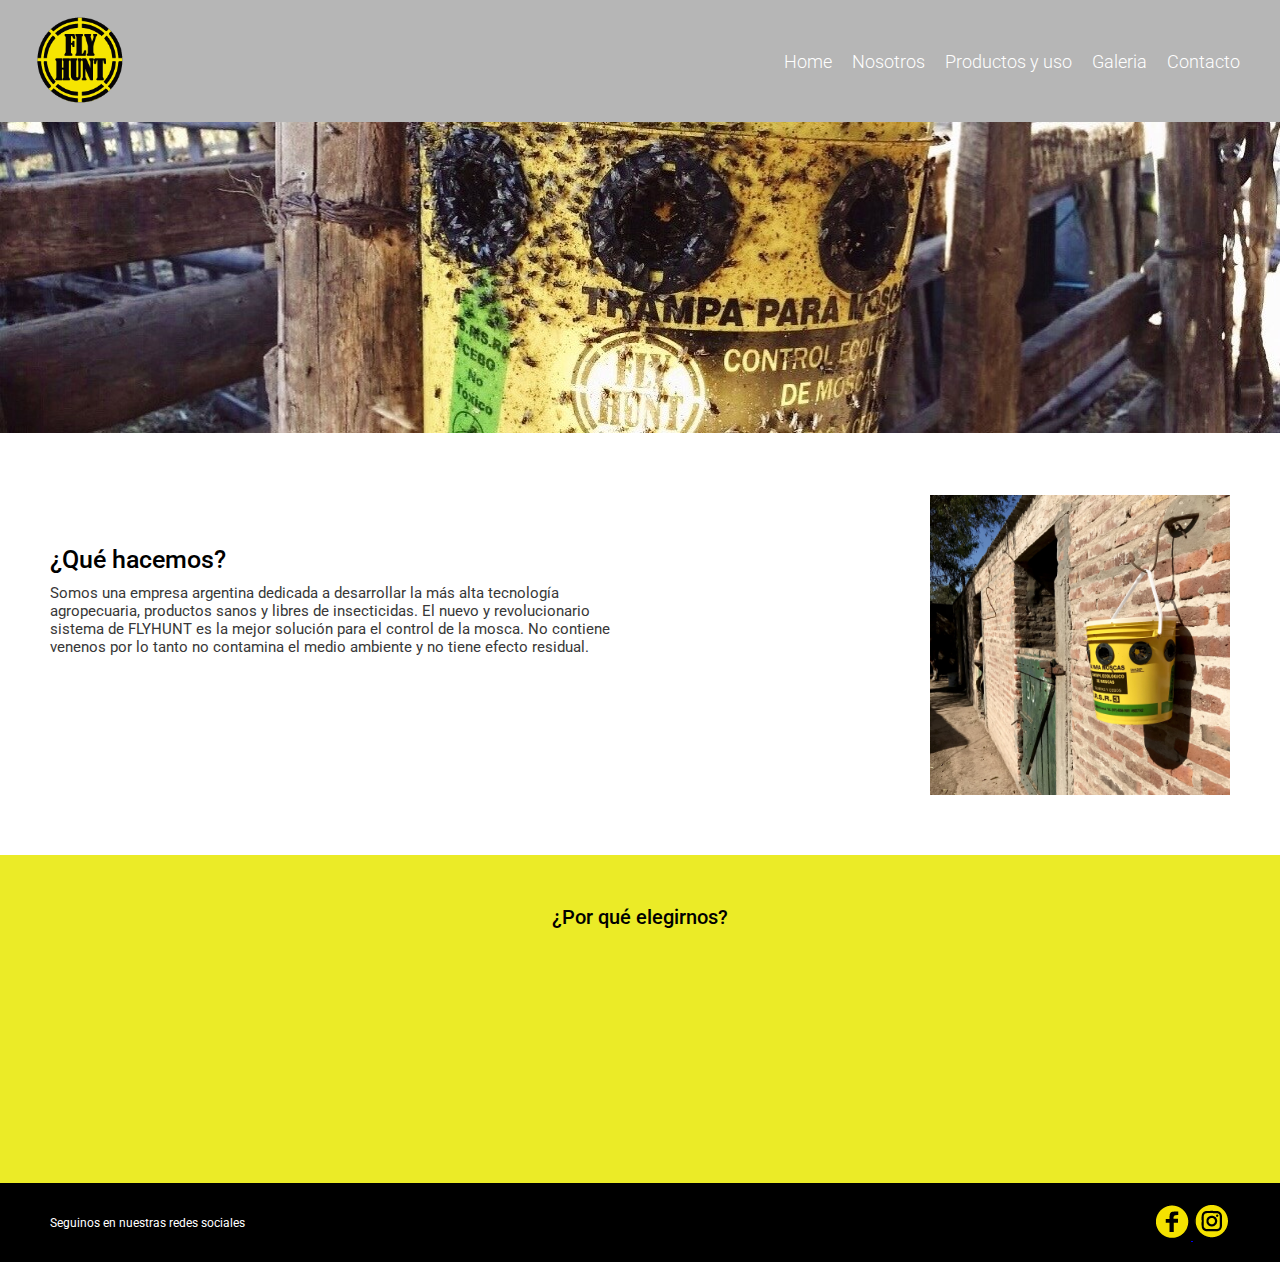
<file: index.html>
<!DOCTYPE html>
<html lang="es">

<head>
    <meta charset="UTF-8">
    <meta name="viewport" content="width=device-width, initial-scale=1.0">
    <link rel="shortcut icon" href="img/favicon.png">
    <link rel="stylesheet" href="css/style.css">
    <link rel="stylesheet" href="css/animate.css">
    <title>FlyHunt - Trampas ecologicas para moscas</title>
</head>

<body>
    <div id="contenedorPrincipalIndex">
        <!-- comienza header -->
        <header class="contenedorBotonera">
            <a href="index.html">
                <img class="logo" src="img/logo.png" alt="logo de FlyHunt - Trampas ecologicas para moscas">
            </a>
            <nav>
                <ul>
                    <li><a href="index.html">Home</a></li>
                    <li><a href="pages/nosotros.html">Nosotros</a></li>
                    <li><a href="pages/productos-y-uso.html">Productos y uso</a></li>
                    <li><a href="pages/galeria.html">Galeria</a></li>
                    <li><a href="pages/contacto.html">Contacto</a></li>
                </ul>
            </nav>
        </header>
        <!-- finaliza header -->


        <!-- comienza sección con imagen principal -->
        <section class="contenedorImagenPrincipalHome">
            <img src="img/imagen-principal.jpg" alt="FlyHunt imagen principal" class="w100">
        </section>
        <!-- finaliza sección con imagen principal -->

        <!-- comienza sección '¿qué hacemos?' -->
        <section class="contenedorQueHacemos">
            <div class="contenedorQueHacemos__cajaEncabezadoYTexto">
                <h1 class="contenedorQueHacemos__encabezado">¿Qué hacemos?</h1>
                <p class="contenedorQueHacemos__texto">Somos una empresa argentina dedicada a desarrollar la más alta tecnología agropecuaria, productos sanos y libres de insecticidas. El nuevo y revolucionario sistema de FLYHUNT es la mejor solución para el control de la mosca. No contiene
                    venenos por lo tanto no contamina el medio ambiente y no tiene efecto residual.</p>
            </div>
            <div class="contenedorQueHacemos__cajaImagen">
                <img src="img/imagen-que-hacemos.jpg" alt="Trampa FlyHunt">
            </div>
        </section>
        <!-- finaliza sección '¿qué hacemos?' -->

        <!-- comienza sección '¿por qué elegirnos?' -->
        <section class="contenedorPorQueElegirnos">
            <h2 class="contenedorPorQueElegirnos__encabezado">¿Por qué elegirnos?</h2>
            <div class="contenedorPorQueElegirnos__contenedorItems">
                <div class="contenedorPorQueElegirnos__item wow bounceIn">
                    <img src="img/moneyicon.png" alt="icono plata">
                    <h3>Bajo costo</h3>
                    <p>Lorem ipsum dolor sit amet, consectetur adipisicing elit.</p>
                </div>
                <div class="contenedorPorQueElegirnos__item mrglr wow bounceIn">
                    <img src="img/timeicon.png" alt="icono tiempo">
                    <h3>Velocidad</h3>
                    <p>Lorem ipsum dolor sit amet, consectetur adipisicing elit.</p>
                </div>
                <div class="contenedorPorQueElegirnos__item wow bounceIn">
                    <img src="img/ecoicon.png" alt="icono ecologico">
                    <h3>Ecofriendly</h3>
                    <p>Lorem ipsum dolor sit amet, consectetur adipisicing elit.</p>
                </div>
            </div>
        </section>
        <!-- finaliza sección '¿por qué elegirnos?' -->





        <!-- arranca footer -->
        <footer class="contenedorFooter">
            <div class="footer__texto">
                <span>Seguinos en nuestras redes sociales</span>
            </div>
            <div class="footer__redes">
                <a href="https://facebook.com/flyhuntok" target="_blank">
                    <img src="img/facebook.png" alt="acceso a facebook">
                </a>
                <a href="https://instagram.com/flyhuntok" target="_blank">
                    <img src="img/instagram.png" alt="acceso a instagram">
                </a>
            </div>
        </footer>
    </div>
    <!-- termina footer -->
    <script src="js/wow.min.js"></script>
    <script>
        new WOW().init();
    </script>
</body>

</html>
</file>
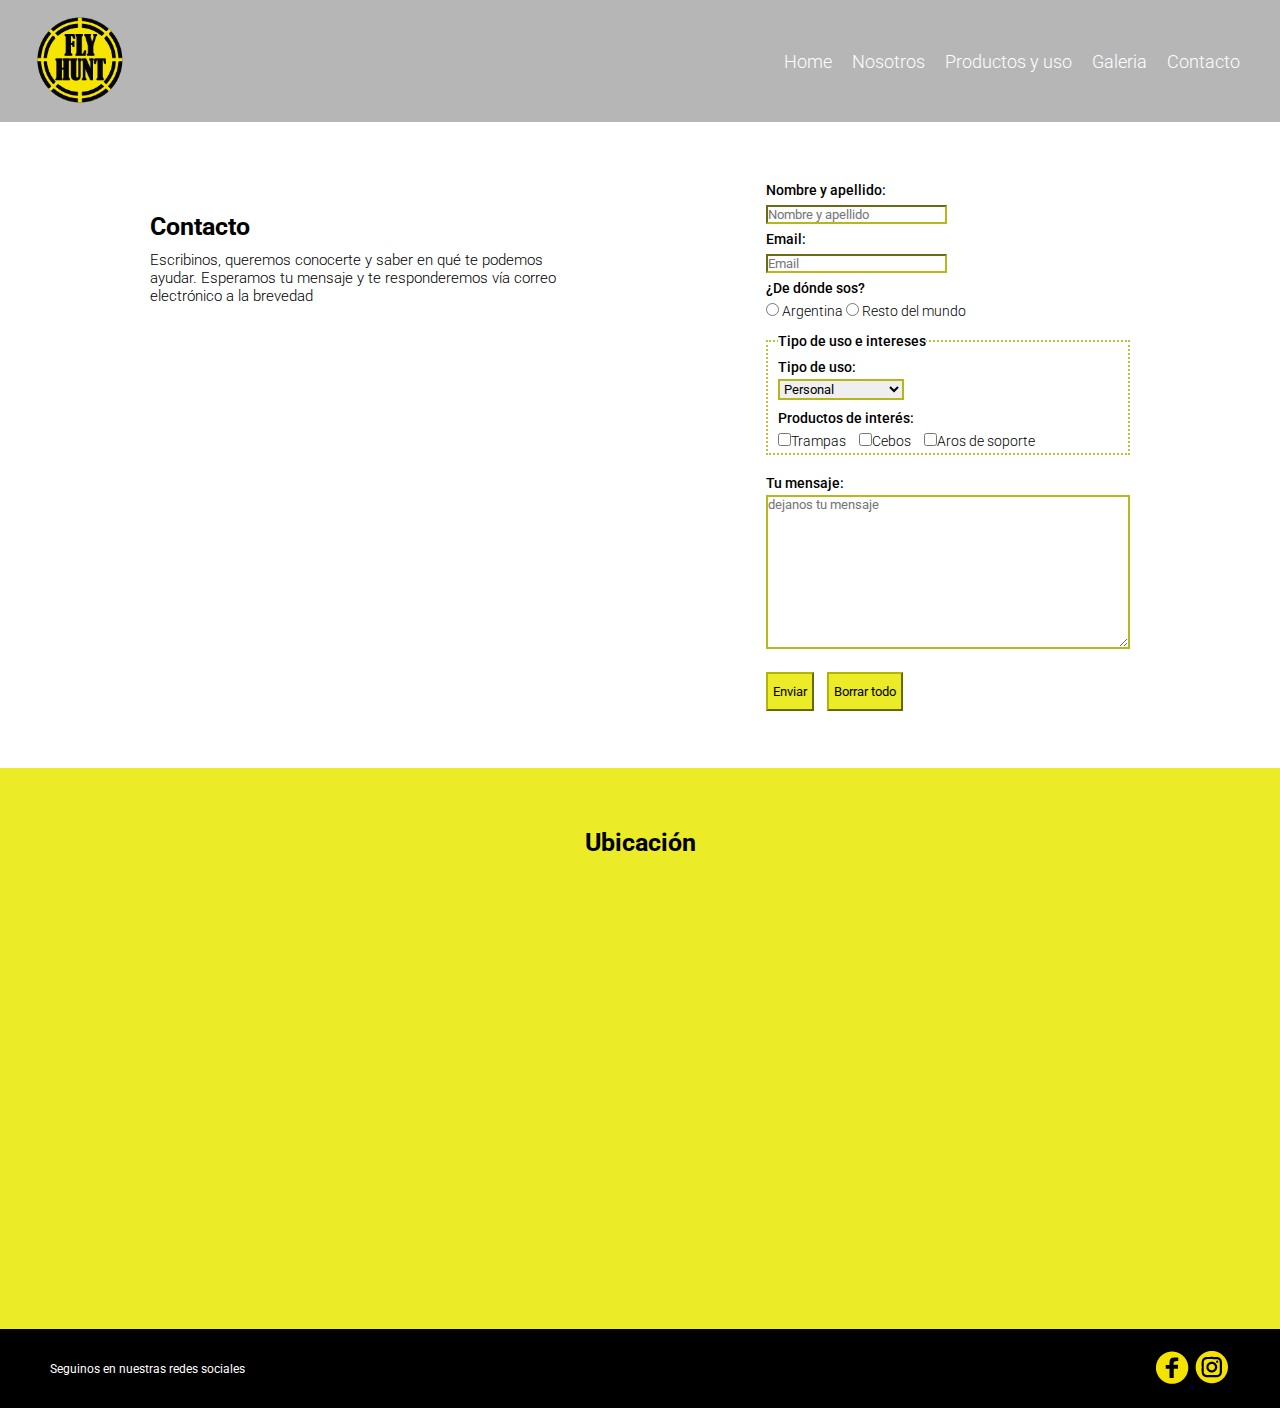
<file: pages/contacto.html>
<!DOCTYPE html>
<html lang="es">

<head>
    <meta charset="UTF-8">
    <meta name="viewport" content="width=device-width, initial-scale=1.0">
    <link rel="shortcut icon" href="../img/favicon.png">
    <link rel="stylesheet" href="../css/style.css">
    <link rel="stylesheet" href="../css/animate.css">
    <title>Contacto - FlyHunt - Trampas ecologicas para moscas</title>
</head>

<body>
    <!-- inicia header -->
    <header class="contenedorBotonera">
        <a href="../index.html">
            <img class="logo" src="../img/logo.png" alt="logo de FlyHunt - Trampas ecologicas para moscas">
        </a>
        <nav>
            <ul>
                <li><a href="../index.html">Home</a></li>
                <li><a href="nosotros.html">Nosotros</a></li>
                <li><a href="productos-y-uso.html">Productos y uso</a></li>
                <li><a href="galeria.html">Galeria</a></li>
                <li><a href="contacto.html">Contacto</a></li>
            </ul>
        </nav>
    </header>
    <!-- finaliza header -->
    <!-- inicia seccion principal pagina contacto -->
    <main>
        <!-- comienza la sección del formulario de contacto con su título y descripción -->
        <section>
            <article class="contenedorPrincipalFormulario">
                <div class="contenedorPrincipalFormulario__cajaEncabezado">
                    <h1 class="contenedorPrincipalFormulario__encabezado">Contacto</h1>
                    <p class="contenedorPrincipalFormulario__texto">Escribinos, queremos conocerte y saber en qué te podemos ayudar. Esperamos tu mensaje y te responderemos vía correo electrónico a la brevedad</p>
                </div>
                <div class="contenedorPrincipalFormulario__cajaFormulario">
                    <form>
                        <label for="nombre-apellido">Nombre y apellido:</label>
                        <input type="text" name="nombre-apellido" placeholder="Nombre y apellido">
                        <label for="email">Email:</label>
                        <input type="text" name="email" placeholder="Email">
                        <label for="ubicacion">¿De dónde sos?</label>
                        <input type="radio" name="ubicacion" value="argentina">
                        <span>Argentina</span>
                        <input type="radio" name="ubicacion" value="exterior">
                        <span>Resto del mundo</span>
                        <fieldset>
                            <legend>Tipo de uso e intereses</legend>
                            <label class="mrgt1r" for="tipo-de-uso">Tipo de uso:</label>
                            <select class="mrgb1r" name="tipo-de-uso">
                            <option value="personal">Personal</option>
                            <option value="empresa-pequeña">Empresa pequeña</option>
                            <option value="empresa-mediana">Empresa mediana</option>
                            <option value="empresa-grande">Empresa grande</option>
                            </select>
                            <label for="intereses">Productos de interés:</label>
                            <input type="checkbox" name="intereses" value="trampas">Trampas
                            <input class="mrgl1r" type="checkbox" name="intereses" value="cebos">Cebos
                            <input class="mrgl1r" type="checkbox" name="intereses" value="aros">Aros de soporte
                        </fieldset>
                        <label for="mensajeusuario">Tu mensaje:</label>
                        <textarea name="mensajeusuario" cols="30" rows="10" placeholder="dejanos tu mensaje"></textarea>
                        <input class="buttonFly" type="submit" value="Enviar">
                        <input class="mrgl1r buttonFly" type="reset" value="Borrar todo">
                    </form>
                </div>
            </article>
        </section>
        <!-- finaliza la sección del formulario de contacto con su título y descripción -->


        <!-- comienza seccion para mostrar mapa -->
        <section class="contenedorMapa wow bounceInUp">
            <article>
                <h2 class="contenedorMapa__encabezado">Ubicación</h2>
                <iframe src="https://www.google.com/maps/embed?pb=!1m18!1m12!1m3!1d3284.029779155979!2d-58.38758398504374!3d-34.603408480459485!2m3!1f0!2f0!3f0!3m2!1i1024!2i768!4f13.1!3m3!1m2!1s0x95bccac678504f45%3A0xf2519648a88ea112!2sTalcahuano%20446%2C%20C1013%20CABA!5e0!3m2!1ses-419!2sar!4v1655489127760!5m2!1ses-419!2sar"
                    style="border:0;" allowfullscreen="" loading="lazy" referrerpolicy="no-referrer-when-downgrade"></iframe>
            </article>
        </section>
        <!-- finaliza seccion para mostrar mapa-->
    </main>
    <!-- finaliza seccion principal pagina contacto -->
    <!-- arranca footer -->
    <footer>
        <div class="footer__texto">
            <span>Seguinos en nuestras redes sociales</span>
        </div>
        <div class="footer__redes">
            <a href="https://facebook.com/flyhuntok" target="_blank">
                <img src="../img/facebook.png" alt="acceso a facebook">
            </a>
            <a href="https://instagram.com/flyhuntok" target="_blank">
                <img src="../img/instagram.png" alt="acceso a instagram">
            </a>
        </div>
    </footer>
    <!-- termina footer -->
    <script src="../js/wow.min.js"></script>
    <script>
        new WOW().init();
    </script>
</body>

</html>
</file>
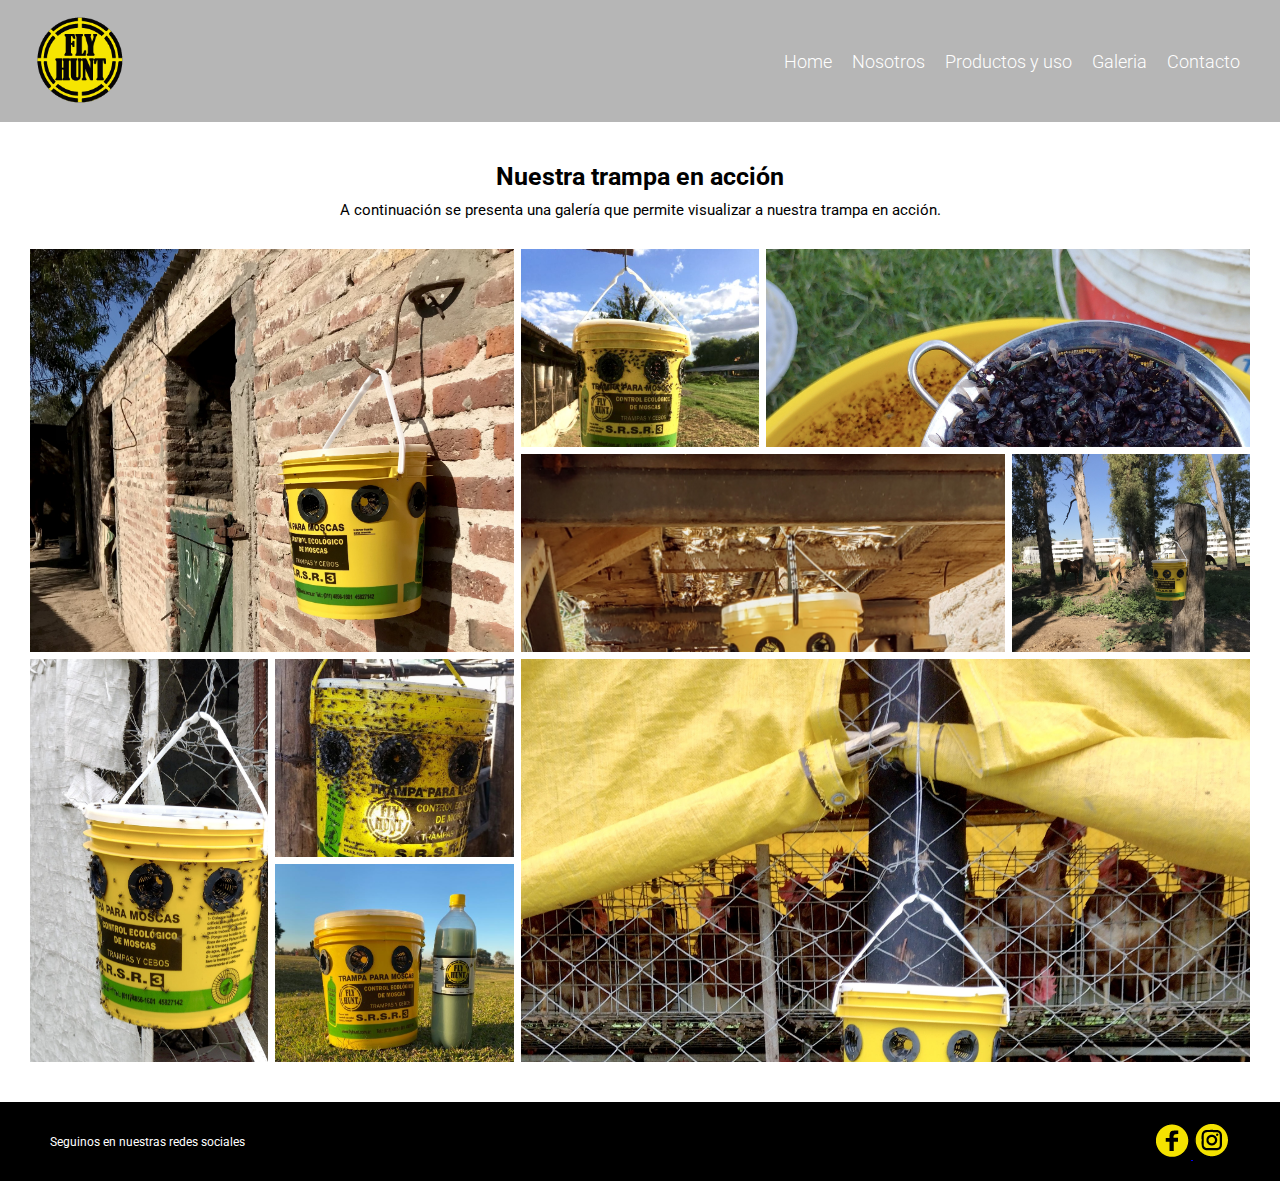
<file: pages/galeria.html>
<!DOCTYPE html>
<html lang="es">

<head>
    <meta charset="UTF-8">
    <meta name="viewport" content="width=device-width, initial-scale=1.0">
    <link rel="shortcut icon" href="../img/favicon.png">
    <link rel="stylesheet" href="../css/style.css">
    <title>Galería - FlyHunt - Trampas ecologicas para moscas</title>
</head>

<body>
    <!-- inicio header -->
    <header class="contenedorBotonera">
        <a href="../index.html">
            <img class="logo" src="../img/logo.png" alt="logo de FlyHunt - Trampas ecologicas para moscas">
        </a>
        <nav>
            <ul>
                <li><a href="../index.html">Home</a></li>
                <li><a href="nosotros.html">Nosotros</a></li>
                <li><a href="productos-y-uso.html">Productos y uso</a></li>
                <li><a href="galeria.html">Galeria</a></li>
                <li><a href="contacto.html">Contacto</a></li>
            </ul>
        </nav>
    </header>
    <!-- fin header -->

    <!-- comienza seccion principal de galeria -->
    <main>
        <!-- comienza seccion para mostrar imagenes -->
        <section class="galeria">
            <h1 class="galeria__encabezado">Nuestra trampa en acción</h1>
            <p class="galeria__texto">A continuación se presenta una galería que permite visualizar a nuestra trampa en acción.</p>
            <div id="contenedorImagenes">

                <div class="contenedorImagenes__item1 caracteristicasGeneralesContenedorGaleria">
                    <a class="w100" target="_blank" href="../img/galeria/1.jpg"></a>
                </div>
                <div class="contenedorImagenes__item2 caracteristicasGeneralesContenedorGaleria">
                    <a class="w100" target="_blank" href="../img/galeria/2.jpg"></a>
                </div>
                <div class="contenedorImagenes__item3 caracteristicasGeneralesContenedorGaleria">
                    <a class="w100" target="_blank" href="../img/galeria/3.jpg"></a>
                </div>
                <div class="contenedorImagenes__item4 caracteristicasGeneralesContenedorGaleria">
                    <a class="w100" target="_blank" href="../img/galeria/4.jpg"></a>
                </div>
                <div class="contenedorImagenes__item5 caracteristicasGeneralesContenedorGaleria">
                    <a class="w100" target="_blank" href="../img/galeria/5.jpg"></a>
                </div>
                <div class="contenedorImagenes__item6 caracteristicasGeneralesContenedorGaleria">
                    <a class="w100" target="_blank" href="../img/galeria/6.JPG"></a>
                </div>
                <div class="contenedorImagenes__item7 caracteristicasGeneralesContenedorGaleria">
                    <a class="w100" target="_blank" href="../img/galeria/7.JPG"></a>
                </div>
                <div class="contenedorImagenes__item8 caracteristicasGeneralesContenedorGaleria">
                    <a class="w100" target="_blank" href="../img/galeria/8.jpg"></a>
                </div>
                <div class="contenedorImagenes__item9 caracteristicasGeneralesContenedorGaleria">
                    <a class="w100" target="_blank" href="../img/galeria/9.jpg"></a>
                </div>
            </div>
        </section>
        <!-- finaliza seccion para mostrar imagenes -->
    </main>
    <!-- finaliza seccion principal de galeria -->


    <!-- arranca footer -->
    <footer>
        <div class="footer__texto">
            <span>Seguinos en nuestras redes sociales</span>
        </div>
        <div class="footer__redes">
            <a href="https://facebook.com/flyhuntok" target="_blank">
                <img src="../img/facebook.png" alt="acceso a facebook">
            </a>
            <a href="https://instagram.com/flyhuntok" target="_blank">
                <img src="../img/instagram.png" alt="acceso a instagram">
            </a>
        </div>
    </footer>
    <!-- termina footer -->

</body>

</html>
</file>
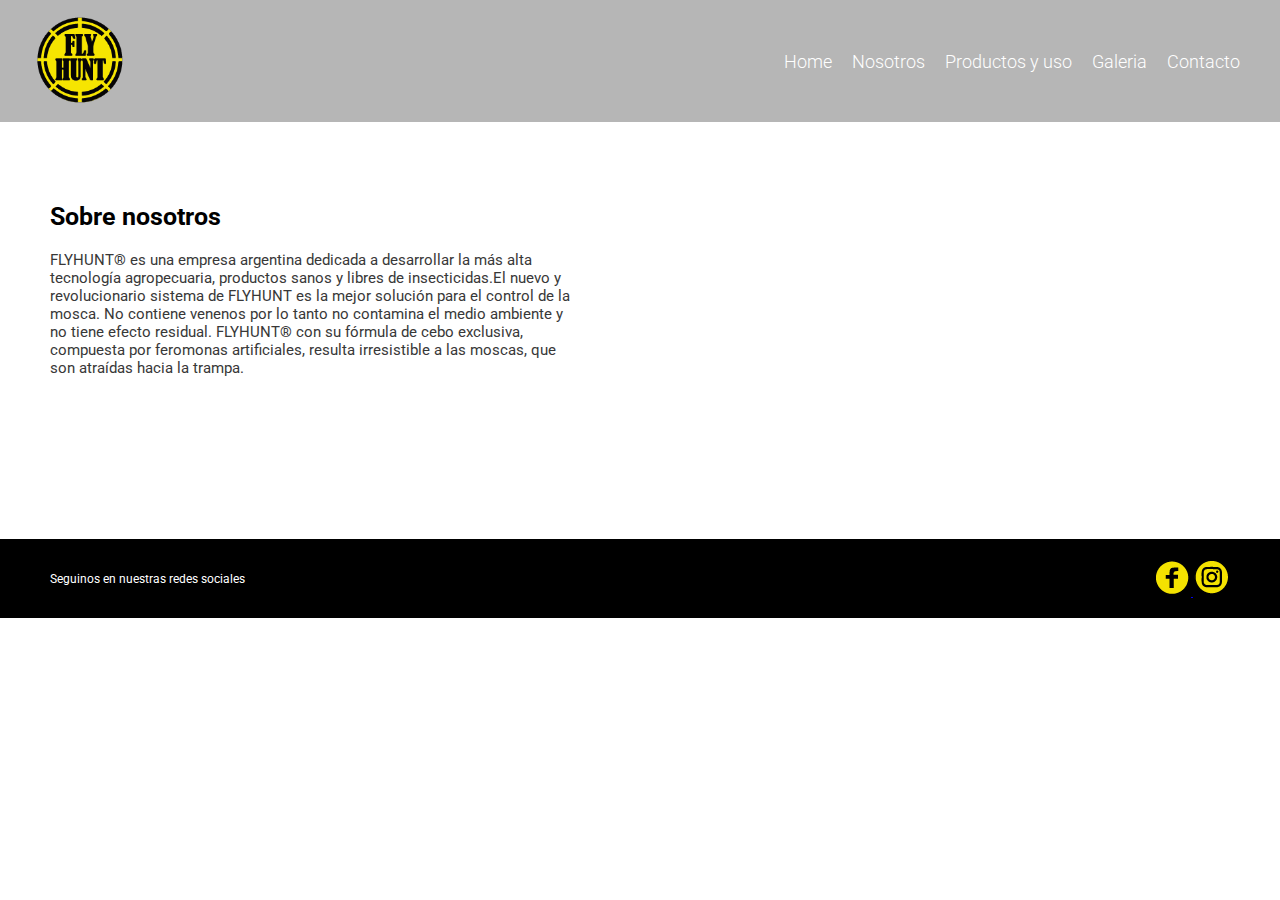
<file: pages/nosotros.html>
<!DOCTYPE html>
<html lang="es">

<head>
    <meta charset="UTF-8">
    <meta name="viewport" content="width=device-width, initial-scale=1.0">
    <link rel="shortcut icon" href="../img/favicon.png">
    <link rel="stylesheet" href="../css/style.css">
    <title>Nosotros - FlyHunt - Trampas ecologicas para moscas</title>
</head>

<body>
    <!-- empieza header -->
    <header class="contenedorBotonera">
        <a href="../index.html">
            <img class="logo" src="../img/logo.png" alt="logo de FlyHunt - Trampas ecologicas para moscas">
        </a>
        <nav>
            <ul>
                <li><a href="../index.html">Home</a></li>
                <li><a href="nosotros.html">Nosotros</a></li>
                <li><a href="productos-y-uso.html">Productos y uso</a></li>
                <li><a href="galeria.html">Galeria</a></li>
                <li><a href="contacto.html">Contacto</a></li>
            </ul>
        </nav>
    </header>
    <!-- termina header -->
    <!-- comienza contenido principal de la página nosotros -->
    <main>
        <!-- comienza seccion para contar sobre flyhunt -->
        <section class="contenedorSobreNosotros">
            <div>
                <h1 class="contenedorSobreNosotros__encabezado">Sobre nosotros</h1>
                <p class="contenedorSobreNosotros__texto">FLYHUNT® es una empresa argentina dedicada a desarrollar la más alta tecnología agropecuaria, productos sanos y libres de insecticidas.El nuevo y revolucionario sistema de FLYHUNT es la mejor solución para el control de la mosca. No contiene
                    venenos por lo tanto no contamina el medio ambiente y no tiene efecto residual. FLYHUNT® con su fórmula de cebo exclusiva, compuesta por feromonas artificiales, resulta irresistible a las moscas, que son atraídas hacia la trampa.</p>
            </div>
            <div>
                <iframe src="https://www.youtube.com/embed/LHP1mqo7Kcs" title="YouTube video player" frameborder="0" allow="accelerometer; autoplay; clipboard-write; encrypted-media; gyroscope; picture-in-picture" allowfullscreen></iframe>
            </div>
        </section>
        <!-- finaliza seccion para contar sobre flyhunt -->
    </main>
    <!-- finaliza contenido principal de la página nosotros -->

    <!-- arranca footer -->
    <footer>
        <div class="footer__texto">
            <span>Seguinos en nuestras redes sociales</span>
        </div>
        <div class="footer__redes">
            <a href="https://facebook.com/flyhuntok" target="_blank">
                <img src="../img/facebook.png" alt="acceso a facebook">
            </a>
            <a href="https://instagram.com/flyhuntok" target="_blank">
                <img src="../img/instagram.png" alt="acceso a instagram">
            </a>
        </div>
    </footer>
    <!-- termina footer -->
</body>

</html>
</file>
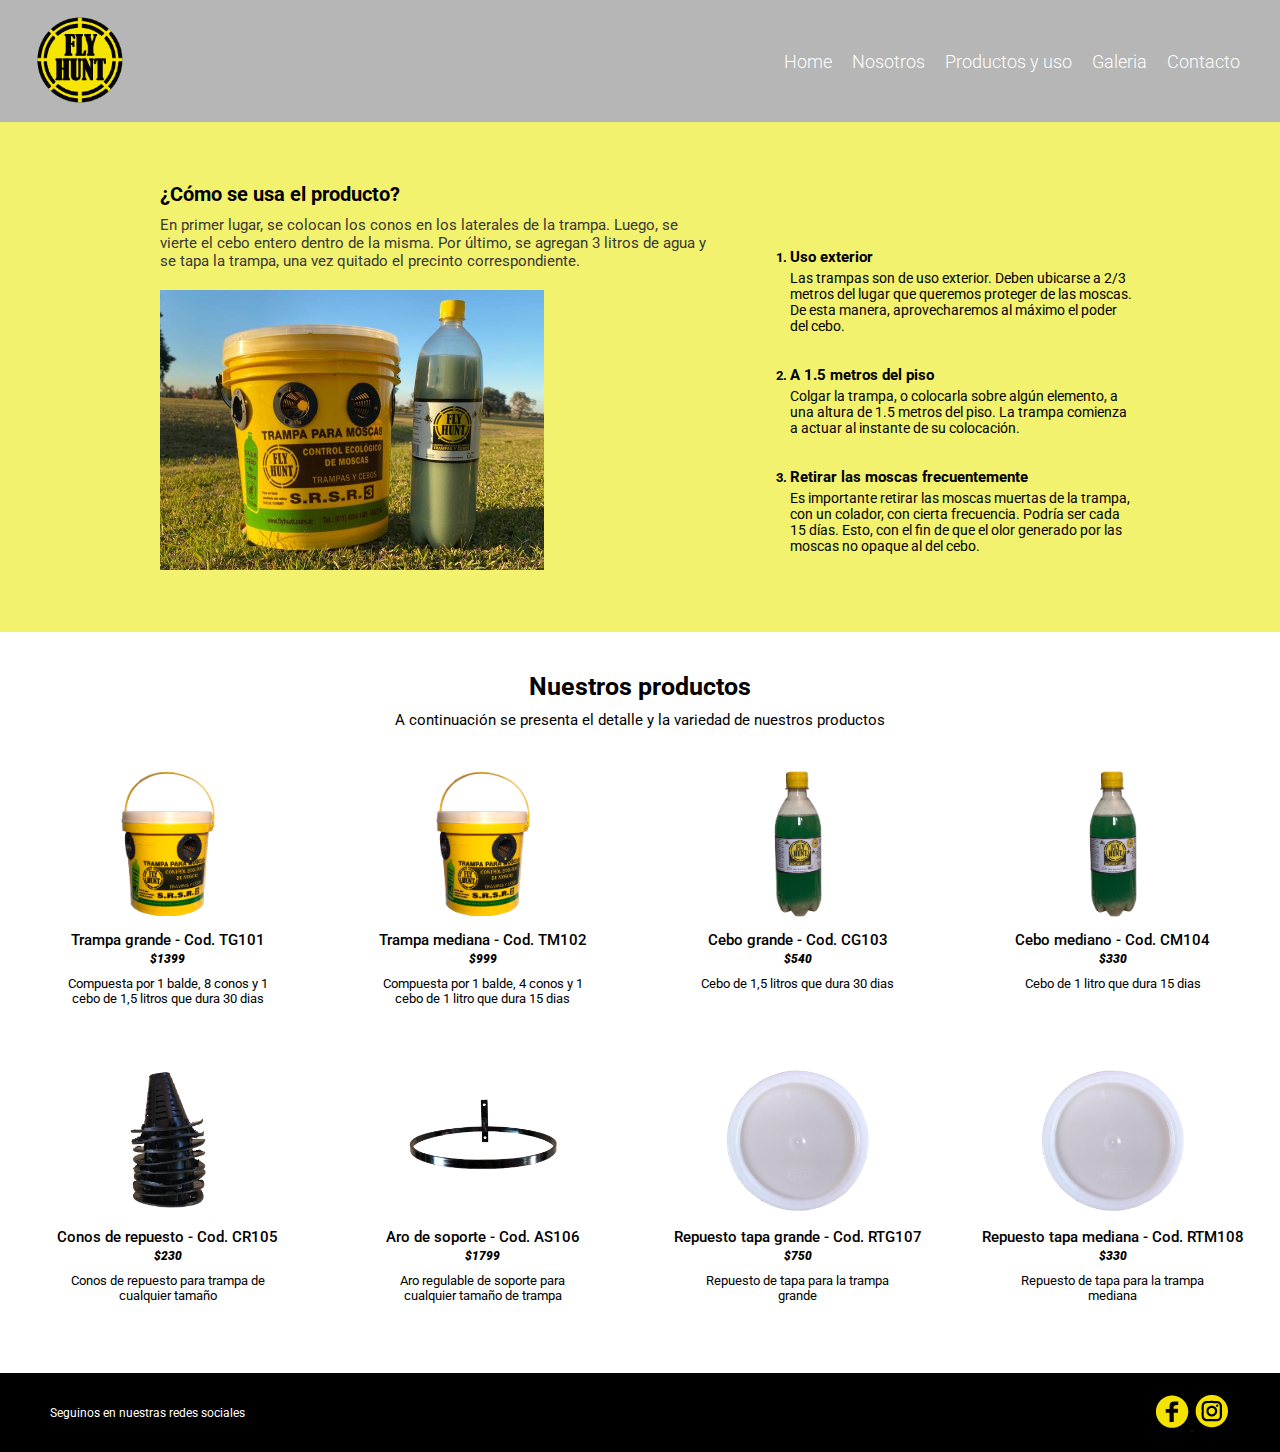
<file: pages/productos-y-uso.html>
<!DOCTYPE html>
<html lang="es">

<head>
    <meta charset="UTF-8">
    <meta name="viewport" content="width=device-width, initial-scale=1.0">
    <link rel="shortcut icon" href="../img/favicon.png">
    <link rel="stylesheet" href="../css/style.css">
    <title>Productos - FlyHunt - Trampas ecologicas para moscas</title>
</head>

<body>

    <!-- inicio de header -->
    <header class="contenedorBotonera">
        <a href="../index.html">
            <img class="logo" src="../img/logo.png" alt="logo de FlyHunt - Trampas ecologicas para moscas">
        </a>
        <nav>
            <ul>
                <li><a href="../index.html">Home</a></li>
                <li><a href="nosotros.html">Nosotros</a></li>
                <li><a href="productos-y-uso.html">Productos y uso</a></li>
                <li><a href="galeria.html">Galeria</a></li>
                <li><a href="contacto.html">Contacto</a></li>
            </ul>
        </nav>
    </header>
    <!-- final de header -->


    <!-- comienza contenido principal de la página productos -->
    <main>
        <!-- inicio de sección 'como usar' -->
        <section class="uso">
            <div class="uso__contenedorEncabezado">
                <h2 class="uso__encabezado">¿Cómo se usa el producto?</h2>
                <p class="uso__texto">En primer lugar, se colocan los conos en los laterales de la trampa. Luego, se vierte el cebo entero dentro de la misma. Por último, se agregan 3 litros de agua y se tapa la trampa, una vez quitado el precinto correspondiente.</p>
                <img src="../img/productos-y-uso.JPG" alt="trampa y cebo FlyHunt">
            </div>
            <div class="uso__contenedorRecomendaciones">
                <ol>
                    <li>
                        <h3>Uso exterior</h3>
                        <p>Las trampas son de uso exterior. Deben ubicarse a 2/3 metros del lugar que queremos proteger de las moscas. De esta manera, aprovecharemos al máximo el poder del cebo.</p>
                    </li>
                    <li>
                        <h3>A 1.5 metros del piso</h3>
                        <p>Colgar la trampa, o colocarla sobre algún elemento, a una altura de 1.5 metros del piso. La trampa comienza a actuar al instante de su colocación.</p>
                    </li>
                    <li>
                        <h3>Retirar las moscas frecuentemente</h3>
                        <p>Es importante retirar las moscas muertas de la trampa, con un colador, con cierta frecuencia. Podría ser cada 15 días. Esto, con el fin de que el olor generado por las moscas no opaque al del cebo.</p>
                    </li>
                </ol>
            </div>
        </section>
        <!-- fin de sección 'como usar' -->

        <!-- inicio de sección con tabla de productos disponibles -->
        <section class="productos">
            <h1 class="productos__encabezado">Nuestros productos</h1>
            <p class="productos__texto">A continuación se presenta el detalle y la variedad de nuestros productos</p>
            <div class="contenedorProductos">
                <div class="contenedorProductos__item">
                    <img src="../img/trampa.png" alt="trampa grande">
                    <h2>Trampa grande - Cod. TG101</h2>
                    <h3>$1399</h3>
                    <p>Compuesta por 1 balde, 8 conos y 1 cebo de 1,5 litros que dura 30 dias</p>
                </div>
                <div class="contenedorProductos__item">
                    <img src="../img/trampa.png" alt="trampa mediana">
                    <h2>Trampa mediana - Cod. TM102</h2>
                    <h3>$999</h3>
                    <p>Compuesta por 1 balde, 4 conos y 1 cebo de 1 litro que dura 15 dias</p>
                </div>
                <div class="contenedorProductos__item">
                    <img src="../img/cebo.png" alt="cebo grande">
                    <h2>Cebo grande - Cod. CG103</h2>
                    <h3>$540</h3>
                    <p>Cebo de 1,5 litros que dura 30 dias</p>
                </div>
                <div class="contenedorProductos__item">
                    <img src="../img/cebo.png" alt="cebo mediano">
                    <h2>Cebo mediano - Cod. CM104</h2>
                    <h3>$330</h3>
                    <p>Cebo de 1 litro que dura 15 dias</p>
                </div>
                <div class="contenedorProductos__item">
                    <img src="../img/conos.png" alt="conos de repuesto">
                    <h2>Conos de repuesto - Cod. CR105</h2>
                    <h3>$230</h3>
                    <p>Conos de repuesto para trampa de cualquier tamaño</p>
                </div>
                <div class="contenedorProductos__item">
                    <img src="../img/aro-para-colgar.png" alt="aro de soporte">
                    <h2>Aro de soporte - Cod. AS106</h2>
                    <h3>$1799</h3>
                    <p>Aro regulable de soporte para cualquier tamaño de trampa</p>
                </div>
                <div class="contenedorProductos__item">
                    <img src="../img/tapa-trampa.png" alt="tapa trampa grande">
                    <h2>Repuesto tapa grande - Cod. RTG107</h2>
                    <h3>$750</h3>
                    <p>Repuesto de tapa para la trampa grande</p>
                </div>
                <div class="contenedorProductos__item">
                    <img src="../img/tapa-trampa.png" alt="tapa trampa mediana">
                    <h2>Repuesto tapa mediana - Cod. RTM108</h2>
                    <h3>$330</h3>
                    <p>Repuesto de tapa para la trampa mediana</p>
                </div>
            </div>
        </section>
        <!-- fin de sección con tabla de productos disponibles -->
    </main>
    <!-- finaliza contenido principal de la página productos -->



    <!-- arranca footer -->
    <footer>
        <div class="footer__texto">
            <span>Seguinos en nuestras redes sociales</span>
        </div>
        <div class="footer__redes">
            <a href="https://facebook.com/flyhuntok" target="_blank">
                <img src="../img/facebook.png" alt="acceso a facebook">
            </a>
            <a href="https://instagram.com/flyhuntok" target="_blank">
                <img src="../img/instagram.png" alt="acceso a instagram">
            </a>
        </div>
    </footer>
    <!-- termina footer -->

</body>

</html>
</file>
<file: css/style.css>
@import url('https://fonts.googleapis.com/css2?family=Roboto:ital,wght@0,100;0,300;0,400;0,500;0,700;0,900;1,100;1,300;1,400;1,500;1,700;1,900&display=swap');

/* inicia configuración de css hasta 1600 px */

@keyframes animacionLogo {
    0% {
        transform: rotate(0deg);
    }
    100% {
        transform: rotate(360deg);
    }
}

@media (max-width:3000px) {
    /* inicia reset */
    * {
        font-family: 'Roboto', sans-serif;
        padding: 0;
        margin: 0;
    }
    /* finaliza reset */
    /* inician estilos */
    html {
        font-size: 62.5%;
    }
    #contenedorPrincipalIndex {
        display: grid;
        grid-template-columns: repeat(3, 1fr);
        grid-template-rows: repeat(5, auto);
        grid-template-areas: "contenedorBotonera contenedorBotonera contenedorBotonera" "contenedorImagenPrincipalHome contenedorImagenPrincipalHome contenedorImagenPrincipalHome" "contenedorQueHacemos contenedorQueHacemos contenedorQueHacemos" "contenedorPorQueElegirnos contenedorPorQueElegirnos contenedorPorQueElegirnos" "contenedorFooter contenedorFooter contenedorFooter";
    }
    .contenedorBotonera {
        grid-area: contenedorBotonera;
        display: flex;
        justify-content: space-between;
        align-items: center;
        background-color: rgb(182, 182, 182);
        padding-left: 3rem;
        padding-right: 2rem;
        padding-top: 1rem;
        padding-bottom: 1rem;
        position: sticky;
        top: 0;
    }
    .logo {
        width: 100px;
        height: 100px;
    }
    .logo:hover {
        animation-name: animacionLogo;
        animation-duration: 1.5s;
    }
    nav ul {
        display: flex;
        justify-content: space-between;
    }
    nav ul li {
        list-style: none;
        margin-right: 20px;
    }
    nav ul li a {
        font-size: 1.8rem;
        font-weight: 300;
        text-decoration: none;
        color: #ffffff;
    }
    nav ul li a:hover {
        font-weight: 500;
    }
    h1,
    h2,
    h3 {
        color: #000000;
    }
    .contenedorFooter {
        grid-area: contenedorFooter;
    }
    footer {
        /*
        text-align: center;
        */
        background-color: #000000;
        padding-top: 2rem;
        padding-bottom: 2rem;
        display: flex;
        justify-content: space-between;
        align-items: center;
        padding-left: 5rem;
        padding-right: 5rem;
    }
    .footer__texto {
        font-size: 1.2rem;
        color: rgb(255, 255, 255);
    }
    /* inicia index */
    .contenedorImagenPrincipalHome {
        grid-area: contenedorImagenPrincipalHome;
    }
    .w100 {
        width: 100%;
    }
    .contenedorQueHacemos {
        grid-area: contenedorQueHacemos;
        display: flex;
        justify-content: space-between;
        padding-top: 6rem;
        padding-bottom: 6rem;
    }
    .contenedorQueHacemos__cajaImagen {
        width: 50%;
        display: flex;
        flex-direction: row-reverse;
        padding-right: 5rem;
    }
    .contenedorQueHacemos__cajaImagen img {
        width: 30rem;
        height: 30rem;
        /*padding-right: 5rem;*/
    }
    .contenedorQueHacemos__cajaEncabezadoYTexto {
        width: 50%;
        padding-top: 5rem;
        padding-left: 5rem;
    }
    .contenedorQueHacemos__encabezado {
        font-size: 2.5rem;
        font-weight: 500;
    }
    .contenedorQueHacemos__texto {
        font-size: 1.5rem;
        color: rgb(56, 56, 56);
        padding-top: 1rem;
        font-weight: 400;
        /*width: 60rem;*/
    }
    .contenedorPorQueElegirnos {
        grid-area: contenedorPorQueElegirnos;
        text-align: center;
        padding-top: 5rem;
        padding-bottom: 5rem;
        background-color: rgba(233, 233, 13, 0.893);
    }
    .contenedorPorQueElegirnos__encabezado {
        font-size: 2rem;
        margin-bottom: 3rem;
        font-weight: 500;
    }
    .contenedorPorQueElegirnos__contenedorItems {
        display: flex;
        justify-content: space-between;
        align-items: center;
        padding-left: 10rem;
        padding-right: 10rem;
    }
    .contenedorPorQueElegirnos__item {
        display: inline-block;
        border: dashed 0.2rem rgb(0, 0, 0);
        padding-left: 2rem;
        padding-right: 2rem;
        padding-bottom: 3rem;
        padding-top: 2rem;
        background-color: rgba(255, 255, 255, 0.8);
        width: 20%;
    }
    .contenedorPorQueElegirnos__item h3 {
        font-size: 1.5rem;
        font-weight: bold;
        margin-bottom: 0.5rem;
    }
    .contenedorPorQueElegirnos__item p {
        font-size: 1.3rem;
    }
    .mrglr {
        margin-left: 6rem;
        margin-right: 6rem;
    }
    /* finaliza index */
    /* inicia sobre nosotros */
    .contenedorSobreNosotros {
        display: flex;
        justify-content: space-between;
        padding: 5rem;
    }
    .contenedorSobreNosotros__texto {
        padding-top: 2rem;
        padding-right: 10rem;
        font-size: 1.5rem;
        color: rgb(56, 56, 56);
    }
    .contenedorSobreNosotros__encabezado {
        font-size: 2.5rem;
        padding-top: 3rem;
    }
    .contenedorSobreNosotros iframe {
        width: 560px;
        height: 315px;
    }
    /* termina sobre nosotros */
    /* inicia productos y uso */
    .uso {
        display: flex;
        justify-content: space-between;
        padding-top: 6rem;
        padding-bottom: 6rem;
        background-color: rgba(233, 233, 13, 0.6);
    }
    .uso__contenedorEncabezado {
        width: 50%;
        padding-left: 16rem;
    }
    .uso__contenedorEncabezado img {
        width: 384px;
        height: 280px;
    }
    .uso__encabezado {
        font-size: 2rem;
        padding-bottom: 1rem;
    }
    .uso__texto {
        width: 55rem;
        margin-bottom: 2rem;
        color: rgb(56, 56, 56);
        font-size: 1.5rem;
    }
    .uso__contenedorRecomendaciones {
        width: 50%;
        padding-top: 5rem;
        padding-left: 8rem;
    }
    .uso__contenedorRecomendaciones ol {
        width: 70%;
        font-size: 1.3rem;
        font-weight: 700;
    }
    .uso__contenedorRecomendaciones ol li {
        padding-top: 1.6rem;
        padding-bottom: 1.6rem;
    }
    .uso__contenedorRecomendaciones ol li p {
        padding-top: 0.4rem;
        font-size: 1.4rem;
        font-weight: 400;
    }
    .productos {
        padding-top: 4rem;
        padding-bottom: 4rem;
        text-align: center;
    }
    .productos__encabezado {
        font-size: 2.5rem;
        padding-bottom: 1rem;
    }
    .productos__texto {
        font-size: 1.5rem;
        padding-bottom: 1rem;
    }
    .contenedorProductos {
        display: flex;
        justify-content: space-between;
        flex-wrap: wrap;
        padding-right: 1rem;
        padding-left: 1rem;
    }
    .contenedorProductos img {
        width: 150px;
        height: 150px;
    }
    .contenedorProductos h2 {
        font-weight: 500;
        margin-top: 1rem;
    }
    .contenedorProductos h3 {
        font-weight: 900;
        margin-top: 0.3rem;
        font-style: italic;
    }
    .contenedorProductos p {
        font-weight: 400;
        margin-top: 1rem;
        font-style: normal;
        font-size: 1.3rem;
        padding-left: 5rem;
        padding-right: 5rem;
    }
    .contenedorProductos__item {
        width: 25%;
        padding-top: 3rem;
        padding-bottom: 3rem;
        transition: all 0.3s;
    }
    .contenedorProductos__item:hover {
        transform: scale(1.05, 1.05);
    }
    /* termina productos y uso */
    /* inicia galeria */
    .galeria {
        padding-top: 4rem;
        padding-bottom: 4rem;
        padding-left: 3rem;
        padding-right: 3rem;
    }
    .galeria__encabezado {
        text-align: center;
        font-size: 2.5rem;
        padding-bottom: 1rem;
        font-weight: 700;
    }
    .galeria__texto {
        text-align: center;
        font-size: 1.5rem;
        padding-bottom: 1rem;
        font-weight: 400;
    }
    /*.contenedorImagenes img {
        padding-left: 8rem;
        padding-right: 8rem;
        padding-top: 4rem;
        padding-bottom: 4rem;
        width: 30rem;
        height: 30rem;
    }*/
    #contenedorImagenes {
        margin-top: 2rem;
        display: grid;
        grid-template-columns: repeat(5, 1fr);
        grid-template-rows: repeat(4, 22vh);
        grid-template-areas: "img1 img1 img2 img3 img3" "img1 img1 img8 img8 img9" "img5 img6 img4 img4 img4" "img5 img7 img4 img4 img4";
        gap: 7px;
    }
    .caracteristicasGeneralesContenedorGaleria {
        display: flex;
        background-repeat: no-repeat;
        background-size: cover;
    }
    .caracteristicasGeneralesContenedorGaleria:hover {
        transform: scale(0.95);
    }
    .contenedorImagenes__item1 {
        grid-area: img1;
        background-image: url("../img/galeria/1.jpg");
    }
    .contenedorImagenes__item2 {
        grid-area: img2;
        background-image: url("../img/galeria/2.jpg");
    }
    .contenedorImagenes__item3 {
        grid-area: img3;
        background-image: url("../img/galeria/3.jpg");
    }
    .contenedorImagenes__item4 {
        grid-area: img4;
        background-image: url("../img/galeria/4.jpg");
    }
    .contenedorImagenes__item5 {
        grid-area: img5;
        background-image: url("../img/galeria/5.jpg");
    }
    .contenedorImagenes__item6 {
        grid-area: img6;
        background-image: url("../img/galeria/6.JPG");
    }
    .contenedorImagenes__item7 {
        grid-area: img7;
        background-image: url("../img/galeria/7.JPG");
    }
    .contenedorImagenes__item8 {
        grid-area: img8;
        background-image: url("../img/galeria/8.jpg");
    }
    .contenedorImagenes__item9 {
        grid-area: img9;
        background-image: url("../img/galeria/9.jpg");
    }
    /* termina galeria */
    /* inicia contacto */
    .contenedorPrincipalFormulario {
        display: flex;
        justify-content: space-between;
        padding-top: 2rem;
        padding-bottom: 5rem;
    }
    .contenedorPrincipalFormulario__cajaEncabezado {
        padding-top: 7rem;
        padding-left: 15rem;
        padding-right: 20rem;
    }
    .contenedorPrincipalFormulario__encabezado {
        font-size: 2.5rem;
        font-weight: 700;
        padding-bottom: 1rem;
    }
    .contenedorPrincipalFormulario__texto {
        font-size: 1.5rem;
        font-weight: 300;
        /*width: 60rem;*/
    }
    .contenedorPrincipalFormulario__cajaFormulario {
        font-size: 1.4rem;
        font-weight: 300;
        padding-top: 4rem;
        padding-right: 15rem;
    }
    .contenedorPrincipalFormulario__cajaFormulario label {
        font-weight: 500;
        display: block;
        margin-bottom: 0.4rem;
    }
    .contenedorPrincipalFormulario__cajaFormulario input {
        margin-bottom: 0.7rem;
        margin-top: 0.3rem;
        border-width: 0.2rem;
        border-color: rgba(173, 176, 2, 0.9);
    }
    .contenedorPrincipalFormulario__cajaFormulario select {
        border-width: 0.2rem;
        border-color: rgba(173, 176, 2, 0.9);
    }
    .contenedorPrincipalFormulario__cajaFormulario textarea {
        display: block;
        margin-bottom: 2rem;
        width: 36rem;
        border-width: 0.2rem;
        border-color: rgba(173, 176, 2, 0.9);
    }
    .contenedorPrincipalFormulario__cajaFormulario fieldset {
        padding-left: 1rem;
        padding-right: 1rem;
        margin-bottom: 2rem;
        margin-top: 1rem;
        border: dotted 0.2rem rgba(173, 176, 2, 0.774)
    }
    .contenedorPrincipalFormulario__cajaFormulario legend {
        font-weight: 500;
    }
    .mrgl1r {
        margin-left: 1rem;
    }
    .mrgb1r {
        margin-bottom: 1rem;
    }
    .mrgt1r {
        margin-top: 1rem;
    }
    .buttonFly {
        padding-top: 1rem;
        padding-bottom: 1rem;
        padding-left: 0.5rem;
        padding-right: 0.5rem;
        background-color: rgba(233, 233, 13, 0.893)
    }
    .buttonFly:hover {
        background-color: rgba(56, 56, 49, 0.893);
        color: #ffffff
    }
    .contenedorMapa {
        text-align: center;
        padding-top: 6rem;
        padding-bottom: 5rem;
        background-color: rgba(233, 233, 13, 0.893)
    }
    .contenedorMapa__encabezado {
        font-size: 2.5rem;
        font-weight: 700;
        padding-bottom: 2rem;
    }
    .contenedorMapa iframe {
        width: 800px;
        height: 400px;
    }
    /* termina contacto */
    /* terminan estilos */
}

@media (max-width:1262px) {
    .uso {
        flex-direction: column;
        align-items: center;
        text-align: center;
    }
    .uso__contenedorEncabezado {
        width: 70%;
        padding-left: 0;
    }
    .uso__texto {
        width: auto;
    }
    .uso__contenedorRecomendaciones {
        width: 70%;
        padding-top: 3rem;
        padding-left: 0;
    }
    .uso__contenedorRecomendaciones ol {
        width: auto;
        padding-left: 5rem;
        padding-right: 5rem;
    }
}

@media (max-width:1132px) {
    /* inicia sobre nosotros */
    .contenedorSobreNosotros {
        flex-direction: column;
        align-items: center;
        text-align: center;
    }
    .contenedorSobreNosotros__texto {
        padding-right: 7rem;
        padding-left: 7rem;
        padding-bottom: 3rem;
    }
    .contenedorSobreNosotros__encabezado {
        padding-top: 0;
    }
    /* termina sobre nosotros */
    .contenedorPrincipalFormulario__cajaEncabezado {
        padding-right: 12rem;
    }
}

@media (max-width:990px) {
    .contenedorProductos__item {
        width: 50%;
    }
    .contenedorPrincipalFormulario {
        flex-direction: column;
        align-items: center;
        text-align: center;
        padding-left: 12rem;
        padding-right: 12rem;
        padding-top: 5rem;
    }
    .contenedorPrincipalFormulario__cajaFormulario {
        padding-right: 0;
        padding-left: 0;
    }
    .contenedorPrincipalFormulario__cajaEncabezado {
        padding-top: 0;
        padding-left: 0;
        padding-right: 0;
    }
}

@media (max-width:850px) {
    #contenedorImagenes {
        grid-template-columns: repeat(4, 1fr);
        grid-template-areas: "img1 img2 img3 img3" "img4 img4 img4 img5" "img6 img7 img8 img5" "img9 img9 img9 img5";
    }
    .contenedorMapa iframe {
        width: 700px;
        height: 350px;
    }
}

@media (max-width:768px) {
    #contenedorPrincipalIndex {
        grid-template-columns: 1fr;
        grid-template-areas: "contenedorBotonera" "contenedorImagenPrincipalHome" "contenedorQueHacemos" "contenedorPorQueElegirnos" "contenedorFooter";
    }
    .contenedorBotonera {
        flex-direction: column;
    }
    .logo {
        width: 80px;
        height: 80px;
    }
    nav ul li a {
        font-size: 1.4rem;
    }
    nav {
        margin-top: 1rem;
    }
    .contenedorQueHacemos {
        flex-direction: column;
        text-align: center;
        align-items: center;
    }
    .contenedorQueHacemos__cajaImagen {
        padding-right: 0;
        width: auto;
        margin-top: 3rem;
    }
    .contenedorQueHacemos__cajaEncabezadoYTexto {
        width: 75%;
        padding-top: 0;
        padding-left: 0;
    }
    .contenedorPorQueElegirnos__contenedorItems {
        flex-direction: column;
        padding-left: 0;
        padding-right: 0;
    }
    .contenedorPorQueElegirnos__item {
        display: block;
        width: 40%;
        margin-top: 3rem;
    }
    .mrglr {
        margin-left: 0;
        margin-right: 0;
    }
    .contenedorPorQueElegirnos__encabezado {
        margin-bottom: 0;
    }
    footer {
        flex-direction: column;
        padding-left: 0;
        padding-right: 0;
        padding-bottom: 1.5rem;
    }
    .footer__texto {
        padding-bottom: 1rem;
    }
    .contenedorMapa iframe {
        width: 600px;
        height: 300px;
    }
}

@media (max-width:650px) {
    #contenedorImagenes {
        grid-template-columns: repeat(3, 1fr);
        grid-template-rows: repeat(3, 22vh);
        grid-template-areas: "img1 img2 img3" "img4 img5 img6" "img7 img8 img9";
    }
    .contenedorSobreNosotros iframe {
        width: 420px;
        height: 236px;
    }
    .contenedorSobreNosotros__texto {
        padding-right: 4rem;
        padding-left: 4rem;
    }
    .contenedorMapa iframe {
        width: 500px;
        height: 250px;
    }
}

@media (max-width:548px) {
    .uso__contenedorEncabezado img {
        width: 307px;
        height: 224px;
    }
    .productos__texto {
        padding-left: 5rem;
        padding-right: 5rem;
    }
}

@media (max-width:514px) {
    .contenedorProductos__item {
        width: 100%;
    }
    .contenedorProductos {
        flex-direction: column;
        flex-wrap: nowrap;
        align-items: center;
    }
    .contenedorMapa iframe {
        width: 400px;
        height: 400px;
    }
}

@media (max-width:443px) {
    nav ul li a {
        font-size: 1.2rem;
    }
    .logo {
        width: 70px;
        height: 70px;
    }
    nav ul li {
        margin-right: 10px;
    }
    .contenedorSobreNosotros iframe {
        width: 336px;
        height: 189px;
    }
    .contenedorSobreNosotros__texto {
        padding-right: 1rem;
        padding-left: 1rem;
    }
    .uso__contenedorEncabezado img {
        width: 250px;
        height: 182px;
    }
    .contenedorMapa iframe {
        width: 300px;
        height: 300px;
    }
    .contenedorPrincipalFormulario__cajaFormulario textarea {
        width: 25rem;
    }
}

@media (max-width:350px) {
    nav ul li a {
        font-size: 1rem;
    }
    nav ul li {
        margin-right: 5px;
    }
    .contenedorSobreNosotros iframe {
        width: 252px;
        height: 142px;
    }
    .contenedorSobreNosotros__texto {
        padding-right: 0.5rem;
        padding-left: 0.5rem;
    }
    .uso__contenedorEncabezado img {
        width: 211px;
        height: 154px;
    }
    .uso__contenedorRecomendaciones ol {
        padding-left: 2rem;
        padding-right: 2rem;
    }
    .contenedorMapa iframe {
        width: 270px;
        height: 270px;
    }
}
</file>
